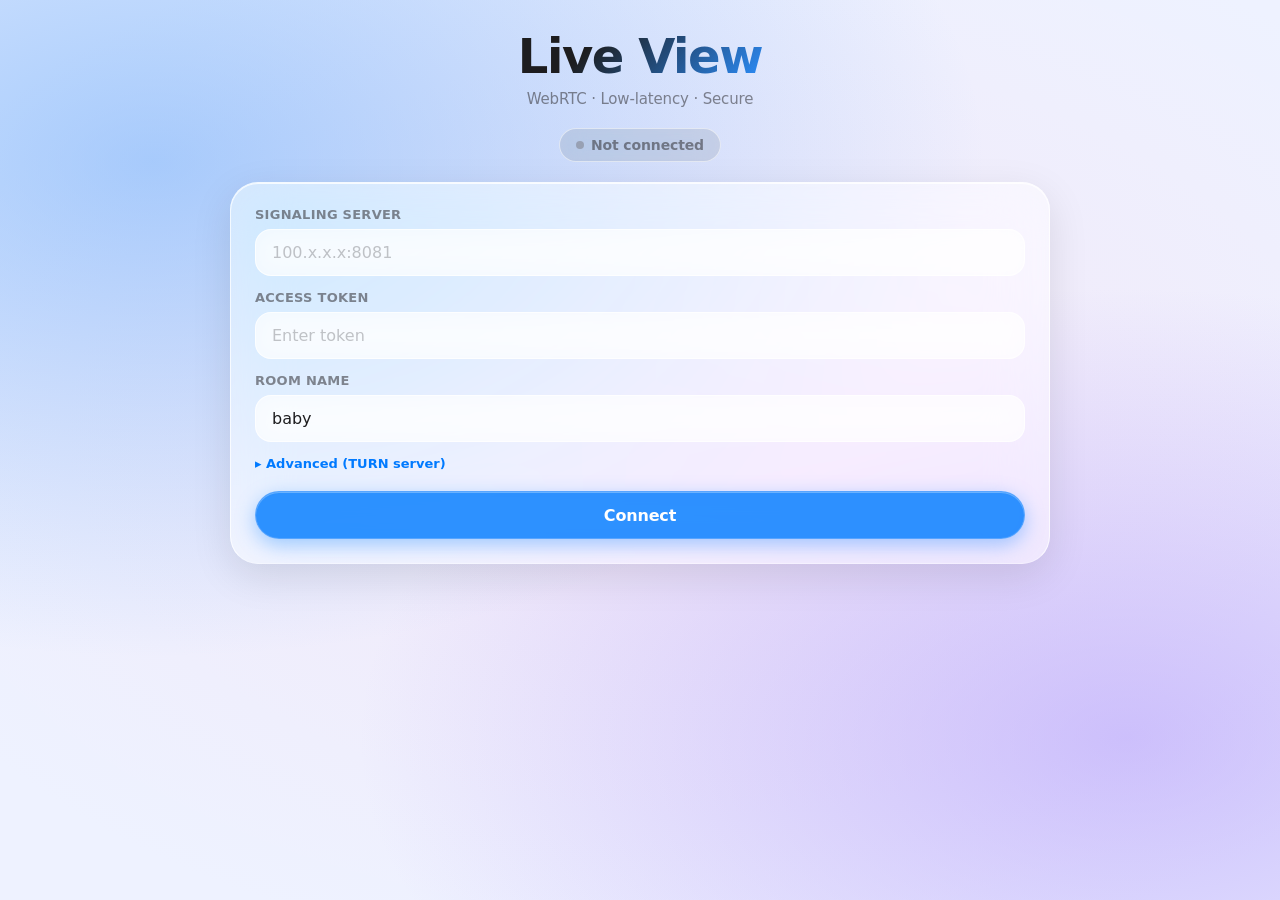
<file: WebApp/public/webrtc_viewer.html>
<!DOCTYPE html>
<html lang="en">
<head>
    <meta charset="UTF-8">
    <meta name="viewport" content="width=device-width, initial-scale=1.0, viewport-fit=cover">
    <title>IP Camera — Live</title>
    <link rel="stylesheet" href="style.css">
    <style>
        body {
            display: flex;
            flex-direction: column;
            align-items: center;
            min-height: 100dvh;
            padding: env(safe-area-inset-top, 16px) 0 env(safe-area-inset-bottom, 16px);
        }

        .viewer-shell {
            width: min(820px, 94vw);
            display: flex;
            flex-direction: column;
            align-items: center;
            gap: 20px;
            padding: 28px 0 40px;
        }

        .viewer-header { text-align: center; }

        .viewer-title {
            margin: 0;
            font-size: clamp(32px, 7vw, 48px);
            font-weight: 700;
            letter-spacing: -0.03em;
            background: linear-gradient(135deg, #1d1d1f 30%, rgba(0, 122, 255, 0.8));
            -webkit-background-clip: text;
            -webkit-text-fill-color: transparent;
            background-clip: text;
        }

        .viewer-subtitle {
            margin: 6px 0 0;
            font-size: 15px;
            color: var(--ios-text-2);
            letter-spacing: -0.01em;
        }

        .status-row {
            display: flex;
            justify-content: center;
            align-items: center;
            gap: 10px;
            flex-wrap: wrap;
        }

        /* #11 latency / quality badge */
        .stats-badge {
            display: none;
            align-items: center;
            gap: 5px;
            padding: 6px 12px;
            border-radius: var(--r-pill);
            font-size: 12px;
            font-weight: 600;
            background: rgba(120,120,128,0.14);
            backdrop-filter: blur(12px);
            -webkit-backdrop-filter: blur(12px);
            border: 1px solid rgba(255,255,255,0.50);
            color: var(--ios-text-2);
        }
        .stats-badge.visible { display: inline-flex; }
        .stats-badge .stat-dot {
            width: 7px; height: 7px;
            border-radius: 50%;
            background: var(--ios-green);
            flex-shrink: 0;
        }
        .stats-badge.quality-poor .stat-dot { background: var(--ios-red); }
        .stats-badge.quality-fair .stat-dot { background: #ff9500; }

        /* #3 server-offline banner */
        .server-banner {
            display: none;
            width: 100%;
            padding: 10px 18px;
            border-radius: var(--r-md);
            background: rgba(255,59,48,0.14);
            border: 1px solid rgba(255,59,48,0.35);
            color: #b42328;
            font-size: 14px;
            font-weight: 600;
            text-align: center;
        }
        .server-banner.visible { display: block; }

        .settings-card { width: 100%; padding: 24px; }
        .field-group { display: flex; flex-direction: column; gap: 14px; }
        .field-wrap  { display: flex; flex-direction: column; gap: 7px; }

        .field-label {
            font-size: 13px;
            font-weight: 600;
            color: var(--ios-text-2);
            letter-spacing: 0.02em;
            text-transform: uppercase;
        }

        /* Advanced section */
        .advanced-toggle {
            font-size: 13px;
            font-weight: 600;
            color: var(--ios-blue);
            cursor: pointer;
            user-select: none;
        }
        .advanced-section { display: none; }
        .advanced-section.open { display: flex; flex-direction: column; gap: 14px; margin-top: 8px; }

        .actions-row { display: flex; gap: 10px; margin-top: 20px; flex-wrap: wrap; }
        .actions-row .btn { flex: 1; min-width: 120px; }

        /* Video */
        .video-wrap {
            width: 100%;
            position: relative;
            background: #000;
            border-radius: var(--r-xl);
            overflow: hidden;
            box-shadow: 0 20px 60px rgba(0,0,0,0.30),
                        inset 0 1px 0 rgba(255,255,255,0.12);
            border: 1px solid rgba(255,255,255,0.15);
        }

        #remote-video {
            width: 100%;
            display: block;
            background: #000;
            min-height: min(52vw, 280px);
            border-radius: var(--r-xl);
        }

        .video-overlay {
            position: absolute;
            bottom: 0; left: 0; right: 0;
            padding: 20px 18px 18px;
            background: linear-gradient(to top, rgba(0,0,0,0.55) 0%, transparent 100%);
            display: flex;
            align-items: flex-end;
            justify-content: flex-end;
            gap: 10px;
            border-radius: 0 0 var(--r-xl) var(--r-xl);
        }

        .overlay-btn {
            background: rgba(20,20,20,0.55);
            backdrop-filter: blur(16px) saturate(160%);
            -webkit-backdrop-filter: blur(16px) saturate(160%);
            border: 1px solid rgba(255,255,255,0.22);
            border-radius: var(--r-pill);
            color: #fff;
            font-size: 14px;
            font-weight: 600;
            padding: 9px 18px;
            cursor: pointer;
            letter-spacing: -0.01em;
            transition: transform 0.14s ease, background 0.14s ease;
            -webkit-appearance: none;
        }
        .overlay-btn:active { transform: scale(0.95); }
        .overlay-btn:hover  { background: rgba(40,40,40,0.70); }

        .hint { font-size: 13px; color: var(--ios-text-3); text-align: center; }

        /* ── #5 Cry detection toast ────────────────────────────────────── */
        #cry-toast {
            position: fixed;
            bottom: max(28px, env(safe-area-inset-bottom, 28px));
            right:  max(20px, env(safe-area-inset-right,  20px));
            display: flex;
            align-items: center;
            gap: 10px;
            padding: 12px 16px;
            border-radius: var(--r-lg);
            background: rgba(255,59,48,0.88);
            backdrop-filter: blur(20px) saturate(180%);
            -webkit-backdrop-filter: blur(20px) saturate(180%);
            border: 1px solid rgba(255,120,110,0.6);
            box-shadow: 0 8px 30px rgba(255,59,48,0.35);
            color: #fff;
            font-size: 14px;
            font-weight: 600;
            z-index: 9999;
            opacity: 0;
            transform: translateY(16px) scale(0.95);
            transition: opacity 0.25s ease, transform 0.25s ease;
            pointer-events: none;
        }
        #cry-toast.visible {
            opacity: 1;
            transform: translateY(0) scale(1);
            pointer-events: auto;
        }
        #cry-toast-close {
            background: none;
            border: none;
            color: rgba(255,255,255,0.85);
            cursor: pointer;
            font-size: 18px;
            line-height: 1;
            padding: 0 2px;
        }

        @media (max-width: 680px) {
            .viewer-shell  { gap: 16px; padding: 18px 0 32px; }
            .settings-card { padding: 18px; }
            .actions-row   { flex-direction: column; }
        }
    </style>
</head>
<body>
    <main class="viewer-shell">

        <header class="viewer-header">
            <h1 class="viewer-title">Live View</h1>
            <p class="viewer-subtitle">WebRTC · Low-latency · Secure</p>
        </header>

        <!-- #3 server offline banner -->
        <div id="server-banner" class="server-banner">⚠ Server unreachable — check VPN / Mac Mini</div>

        <div class="status-row">
            <div id="status" class="status-chip">Not connected</div>
            <!-- #11 latency / quality badge -->
            <div id="stats-badge" class="stats-badge">
                <span class="stat-dot"></span>
                <span id="stats-text">--</span>
            </div>
        </div>

        <div id="settings-panel" class="app-card settings-card">
            <div class="field-group">
                <div class="field-wrap">
                    <label class="field-label" for="server-input">Signaling Server</label>
                    <input class="glass-input" type="text" id="server-input"
                           placeholder="100.x.x.x:8081" autocorrect="off"
                           autocapitalize="none" spellcheck="false">
                </div>
                <div class="field-wrap">
                    <label class="field-label" for="token-input">Access Token</label>
                    <input class="glass-input" type="password" id="token-input"
                           placeholder="Enter token">
                </div>
                <!-- #15 Room name -->
                <div class="field-wrap">
                    <label class="field-label" for="room-input">Room Name</label>
                    <input class="glass-input" type="text" id="room-input"
                           placeholder="baby" value="baby" autocorrect="off"
                           autocapitalize="none" spellcheck="false">
                </div>
                <!-- #9 Advanced TURN -->
                <div class="advanced-toggle" id="advanced-toggle">▸ Advanced (TURN server)</div>
                <div class="advanced-section" id="advanced-section">
                    <div class="field-wrap">
                        <label class="field-label" for="turn-url-input">TURN URL</label>
                        <input class="glass-input" type="text" id="turn-url-input"
                               placeholder="turn:my-turn.example.com:3478"
                               autocorrect="off" autocapitalize="none" spellcheck="false">
                    </div>
                    <div class="field-wrap">
                        <label class="field-label" for="turn-user-input">TURN Username</label>
                        <input class="glass-input" type="text" id="turn-user-input"
                               autocorrect="off" autocapitalize="none" spellcheck="false">
                    </div>
                    <div class="field-wrap">
                        <label class="field-label" for="turn-cred-input">TURN Credential</label>
                        <input class="glass-input" type="password" id="turn-cred-input">
                    </div>
                </div>
            </div>
            <div class="actions-row">
                <button id="connect-btn" class="btn btn-primary">Connect</button>
            </div>
        </div>

        <div class="video-wrap" id="video-section" style="display:none;">
            <video id="remote-video" autoplay playsinline controls></video>
            <div class="video-overlay">
                <button id="retry-audio-btn" class="overlay-btn" style="display:none;">Retry Audio</button>
                <button id="disconnect-btn" class="overlay-btn">Disconnect</button>
            </div>
        </div>

        <p class="hint" id="hint-text" style="display:none;">
            If audio does not start automatically, tap Retry Audio once.
        </p>

    </main>

    <!-- #5 Cry detection toast (bottom-right) -->
    <div id="cry-toast" role="alert" aria-live="assertive">
        🍼 Crying detected
        <button id="cry-toast-close" aria-label="Dismiss">✕</button>
    </div>

    <script>
    (() => {
        /* ── DOM refs ───────────────────────────────────────────────────── */
        const statusEl      = document.getElementById("status");
        const remoteVideo   = document.getElementById("remote-video");
        const connectBtn    = document.getElementById("connect-btn");
        const disconnectBtn = document.getElementById("disconnect-btn");
        const retryAudioBtn = document.getElementById("retry-audio-btn");
        const settingsPanel = document.getElementById("settings-panel");
        const videoSection  = document.getElementById("video-section");
        const hintText      = document.getElementById("hint-text");
        const serverInput   = document.getElementById("server-input");
        const tokenInput    = document.getElementById("token-input");
        const roomInput     = document.getElementById("room-input");
        const turnUrlInput  = document.getElementById("turn-url-input");
        const turnUserInput = document.getElementById("turn-user-input");
        const turnCredInput = document.getElementById("turn-cred-input");
        const serverBanner  = document.getElementById("server-banner");
        const statsBadge    = document.getElementById("stats-badge");
        const statsText     = document.getElementById("stats-text");
        const cryToast      = document.getElementById("cry-toast");
        const cryClose      = document.getElementById("cry-toast-close");

        /* ── Advanced section toggle ────────────────────────────────────── */
        document.getElementById("advanced-toggle").addEventListener("click", () => {
            const sec = document.getElementById("advanced-section");
            const tog = document.getElementById("advanced-toggle");
            sec.classList.toggle("open");
            tog.textContent = sec.classList.contains("open")
                ? "▾ Advanced (TURN server)"
                : "▸ Advanced (TURN server)";
        });

        /* ── State ──────────────────────────────────────────────────────── */
        let signalingWs              = null;
        let peerConnection           = null;
        let roomName                 = "baby";
        let ownClientId              = "";
        let cameraClientId           = "";
        let remoteDescriptionSet     = false;
        let pendingRemoteIceCandidates = [];
        let userInitiatedDisconnect  = false;
        let statsIntervalId          = null;
        let wakeLock                 = null;
        let healthIntervalId         = null;

        /* ── #3 Health polling ──────────────────────────────────────────── */
        function startHealthPolling(serverHost) {
            stopHealthPolling();
            const host = serverHost.split(':')[0];
            const healthUrl = `http://${host}:8080/health`;
            healthIntervalId = setInterval(async () => {
                if (signalingWs && signalingWs.readyState === WebSocket.OPEN) return;
                try {
                    const r = await fetch(healthUrl, { signal: AbortSignal.timeout(3000) });
                    serverBanner.classList.toggle("visible", !r.ok);
                } catch {
                    serverBanner.classList.add("visible");
                }
            }, 5000);
        }
        function stopHealthPolling() {
            if (healthIntervalId) { clearInterval(healthIntervalId); healthIntervalId = null; }
            serverBanner.classList.remove("visible");
        }

        /* ── Status helpers ─────────────────────────────────────────────── */
        function setStatus(msg, type = "normal") {
            statusEl.textContent = msg;
            statusEl.className = `status-chip${type === "normal" ? "" : ` ${type}`}`;
        }
        function setError(msg) { setStatus(msg, "error"); console.error(msg); retryAudioBtn.style.display = "none"; }
        function showVideo(show) {
            videoSection.style.display = show ? "" : "none";
            hintText.style.display     = show ? "" : "none";
        }

        /* ── #7 WakeLock ────────────────────────────────────────────────── */
        async function acquireWakeLock() {
            if (!('wakeLock' in navigator)) return;
            try {
                wakeLock = await navigator.wakeLock.request('screen');
                wakeLock.addEventListener('release', () => { wakeLock = null; });
            } catch (e) { console.warn('WakeLock:', e.message); }
        }
        function releaseWakeLock() { if (wakeLock) { wakeLock.release(); wakeLock = null; } }
        document.addEventListener('visibilitychange', async () => {
            if (document.visibilityState === 'visible' && peerConnection) await acquireWakeLock();
        });

        /* ── #5 Cry toast ───────────────────────────────────────────────── */
        let cryTimer = null;
        function showCryToast() {
            clearTimeout(cryTimer);
            cryToast.classList.add("visible");
            cryTimer = setTimeout(hideCryToast, 30_000);
        }
        function hideCryToast() { cryToast.classList.remove("visible"); clearTimeout(cryTimer); }
        cryClose.addEventListener("click", hideCryToast);

        /* ── #11 Stats polling ──────────────────────────────────────────── */
        function startStats() {
            stopStats();
            statsIntervalId = setInterval(async () => {
                if (!peerConnection) return;
                const stats = await peerConnection.getStats();
                let rttMs = null, lossRate = 0;
                stats.forEach(s => {
                    if (s.type === 'candidate-pair' && s.state === 'succeeded' && s.currentRoundTripTime != null)
                        rttMs = Math.round(s.currentRoundTripTime * 1000);
                    if (s.type === 'inbound-rtp' && s.kind === 'video') {
                        const lost = s.packetsLost || 0;
                        const recv = s.packetsReceived || 1;
                        lossRate = lost / (lost + recv);
                    }
                });
                const quality = lossRate > 0.10 ? 'poor' : lossRate > 0.04 ? 'fair' : 'good';
                statsText.textContent = `${rttMs != null ? rttMs + ' ms' : '--'} · ${quality}`;
                statsBadge.className  = `stats-badge visible quality-${quality}`;
            }, 4000);
        }
        function stopStats() {
            if (statsIntervalId) { clearInterval(statsIntervalId); statsIntervalId = null; }
            statsBadge.className = "stats-badge";
        }

        /* ── PeerConnection helpers ─────────────────────────────────────── */
        function closePeerConnection() {
            if (peerConnection) { peerConnection.close(); peerConnection = null; }
            remoteDescriptionSet = false;
            pendingRemoteIceCandidates = [];
            remoteVideo.srcObject = null;
            retryAudioBtn.style.display = "none";
            stopStats();
            releaseWakeLock();
        }

        function disconnect(userInitiated) {
            userInitiatedDisconnect = userInitiated;
            if (signalingWs) { signalingWs.close(); signalingWs = null; }
            closePeerConnection();
            ownClientId = ""; cameraClientId = "";
            if (!statusEl.classList.contains("error")) setStatus("Disconnected");
            settingsPanel.style.display = "";
            showVideo(false);
            connectBtn.disabled = false;
        }

        /* ── Connect ────────────────────────────────────────────────────── */
        connectBtn.addEventListener("click", async () => {
            const server = serverInput.value.trim();
            const token  = tokenInput.value.trim();
            if (!server || !token) { setError("Please enter server address and token"); return; }
            roomName = roomInput.value.trim() || "baby";
            localStorage.setItem("signaling_server", server);
            localStorage.setItem("signaling_token",  token);
            localStorage.setItem("room_name",         roomName);
            localStorage.setItem("turn_url",  turnUrlInput.value.trim());
            localStorage.setItem("turn_user", turnUserInput.value.trim());
            localStorage.setItem("turn_cred", turnCredInput.value);
            await connect(server, token);
        });
        disconnectBtn.addEventListener("click", () => disconnect(true));
        retryAudioBtn.addEventListener("click", () => ensurePlayback(true));

        async function connect(server, token) {
            disconnect(false);
            userInitiatedDisconnect = false;
            setStatus("Connecting to signaling...");
            connectBtn.disabled = true;
            startHealthPolling(server);

            try {
                // #16 auto-select wss:// when page served from https://
                const scheme = location.protocol === 'https:' ? 'wss' : 'ws';
                signalingWs = new WebSocket(`${scheme}://${server}`);

                signalingWs.onopen = () => {
                    setStatus("Signaling connected, joining room...");
                    serverBanner.classList.remove("visible");
                    signalingWs.send(JSON.stringify({ type: "join", room: roomName, role: "viewer", token }));
                };

                signalingWs.onmessage = async ({ data }) => {
                    const msg = JSON.parse(data);
                    switch (msg.type) {
                        case "joined":
                            ownClientId = msg.clientId || "";
                            // #9 store server-provided ICE servers
                            if (msg.iceServers) window._serverIceServers = msg.iceServers;
                            setStatus("Joined room, waiting for camera...");
                            settingsPanel.style.display = "none";
                            showVideo(true);
                            break;
                        case "peer_joined":
                            if (msg.role === "camera") {
                                cameraClientId = msg.clientId || "";
                                setStatus("Camera connected, negotiating stream...");
                                ensurePeerConnection();
                            }
                            break;
                        case "peer_left":
                            if (msg.role === "camera") {
                                setStatus("Camera disconnected, waiting for reconnect...");
                                closePeerConnection(); cameraClientId = "";
                            }
                            break;
                        case "offer":         await handleOffer(msg.sdp, msg.from || "");          break;
                        case "ice":           await handleIceCandidate(msg.candidate, msg.from || ""); break;
                        case "cry_detected":  showCryToast(); break;   // #5
                        case "error":         setError(`Server error: ${msg.message}`); disconnect(false); break;
                    }
                };

                signalingWs.onerror   = () => { setError("Signaling connection error"); disconnect(false); };
                signalingWs.onclose   = () => {
                    if (!userInitiatedDisconnect && !statusEl.classList.contains("error"))
                        setStatus("Signaling disconnected");
                    connectBtn.disabled = false;
                };
            } catch (err) {
                setError(`Failed to connect: ${err.message}`);
                connectBtn.disabled = false;
            }
        }

        /* ── RTCPeerConnection ──────────────────────────────────────────── */
        function buildIceServers() {
            // #9 merge server-provided TURN + user-configured TURN + Google STUN
            const servers = [...(window._serverIceServers || [])];
            const tUrl  = localStorage.getItem("turn_url")  || "";
            if (tUrl) {
                const e = { urls: tUrl };
                const u = localStorage.getItem("turn_user") || "";
                const c = localStorage.getItem("turn_cred") || "";
                if (u) e.username   = u;
                if (c) e.credential = c;
                servers.push(e);
            }
            servers.push({ urls: "stun:stun.l.google.com:19302" });
            return servers;
        }

        function ensurePeerConnection() {
            if (peerConnection) return;
            remoteDescriptionSet = false;
            pendingRemoteIceCandidates = [];
            peerConnection = new RTCPeerConnection({ iceServers: buildIceServers() });

            peerConnection.onicecandidate = ({ candidate }) => {
                if (!candidate || !cameraClientId) return;
                if (signalingWs?.readyState === WebSocket.OPEN) {
                    signalingWs.send(JSON.stringify({
                        type: "ice", room: roomName, to: cameraClientId,
                        candidate: {
                            sdpMid: candidate.sdpMid,
                            sdpMLineIndex: candidate.sdpMLineIndex,
                            candidate: candidate.candidate,
                        }
                    }));
                }
            };

            peerConnection.ontrack = ({ streams }) => {
                if (streams?.[0]) {
                    remoteVideo.srcObject = streams[0];
                    setStatus("Streaming", "connected");
                    ensurePlayback(false);
                    acquireWakeLock();   // #7
                    startStats();        // #11
                }
            };

            peerConnection.oniceconnectionstatechange = () => {
                if (!peerConnection) return;
                const s = peerConnection.iceConnectionState;
                if (s === "failed" || s === "disconnected") setError("Connection lost");
            };

            peerConnection.onconnectionstatechange = () => {
                if (peerConnection?.connectionState === "connected") setStatus("Streaming", "connected");
            };
        }

        async function handleOffer(sdp, fromClientId) {
            if (fromClientId) cameraClientId = fromClientId;
            if (!peerConnection) ensurePeerConnection();
            try {
                await peerConnection.setRemoteDescription({ type: "offer", sdp });
                remoteDescriptionSet = true;
                await flushPendingRemoteIceCandidates();
                const answer = await peerConnection.createAnswer();
                await peerConnection.setLocalDescription(answer);
                signalingWs.send(JSON.stringify({ type: "answer", room: roomName, to: cameraClientId, sdp: answer.sdp }));
                setStatus("Connected, waiting for media...");
            } catch (e) { setError(`Offer failed: ${e.message}`); }
        }

        async function handleIceCandidate(candidate, fromClientId) {
            if (fromClientId) cameraClientId = fromClientId;
            if (!peerConnection || !remoteDescriptionSet) { pendingRemoteIceCandidates.push(candidate); return; }
            try {
                await peerConnection.addIceCandidate(new RTCIceCandidate({
                    sdpMid: candidate.sdpMid,
                    sdpMLineIndex: candidate.sdpMLineIndex,
                    candidate: candidate.candidate,
                }));
            } catch (e) { console.error("ICE candidate error:", e); }
        }

        async function flushPendingRemoteIceCandidates() {
            if (!peerConnection || !remoteDescriptionSet || !pendingRemoteIceCandidates.length) return;
            const queue = pendingRemoteIceCandidates.splice(0);
            for (const c of queue) {
                try { await peerConnection.addIceCandidate(new RTCIceCandidate(c)); }
                catch (e) { console.error("Queued ICE error:", e); }
            }
        }

        function ensurePlayback(userTriggered) {
            if (!remoteVideo.srcObject) return;
            remoteVideo.muted = false;
            const p = remoteVideo.play();
            if (p?.then) {
                p.then(() => {
                    retryAudioBtn.style.display = "none";
                    if (userTriggered && !statusEl.classList.contains("error")) setStatus("Streaming", "connected");
                }).catch(() => {
                    retryAudioBtn.style.display = "inline-flex";
                    if (!statusEl.classList.contains("error")) setStatus("Tap Retry Audio to start sound");
                });
            }
        }

        /* ── Load saved values ──────────────────────────────────────────── */
        window.addEventListener("load", () => {
            const saved = k => localStorage.getItem(k) || "";
            if (saved("signaling_server")) serverInput.value  = saved("signaling_server");
            if (saved("signaling_token"))  tokenInput.value   = saved("signaling_token");
            if (saved("room_name"))        roomInput.value    = saved("room_name");
            if (saved("turn_url"))         turnUrlInput.value  = saved("turn_url");
            if (saved("turn_user"))        turnUserInput.value = saved("turn_user");
            if (saved("turn_cred"))        turnCredInput.value = saved("turn_cred");
        });
    })();
    </script>
</body>
</html>
</file>
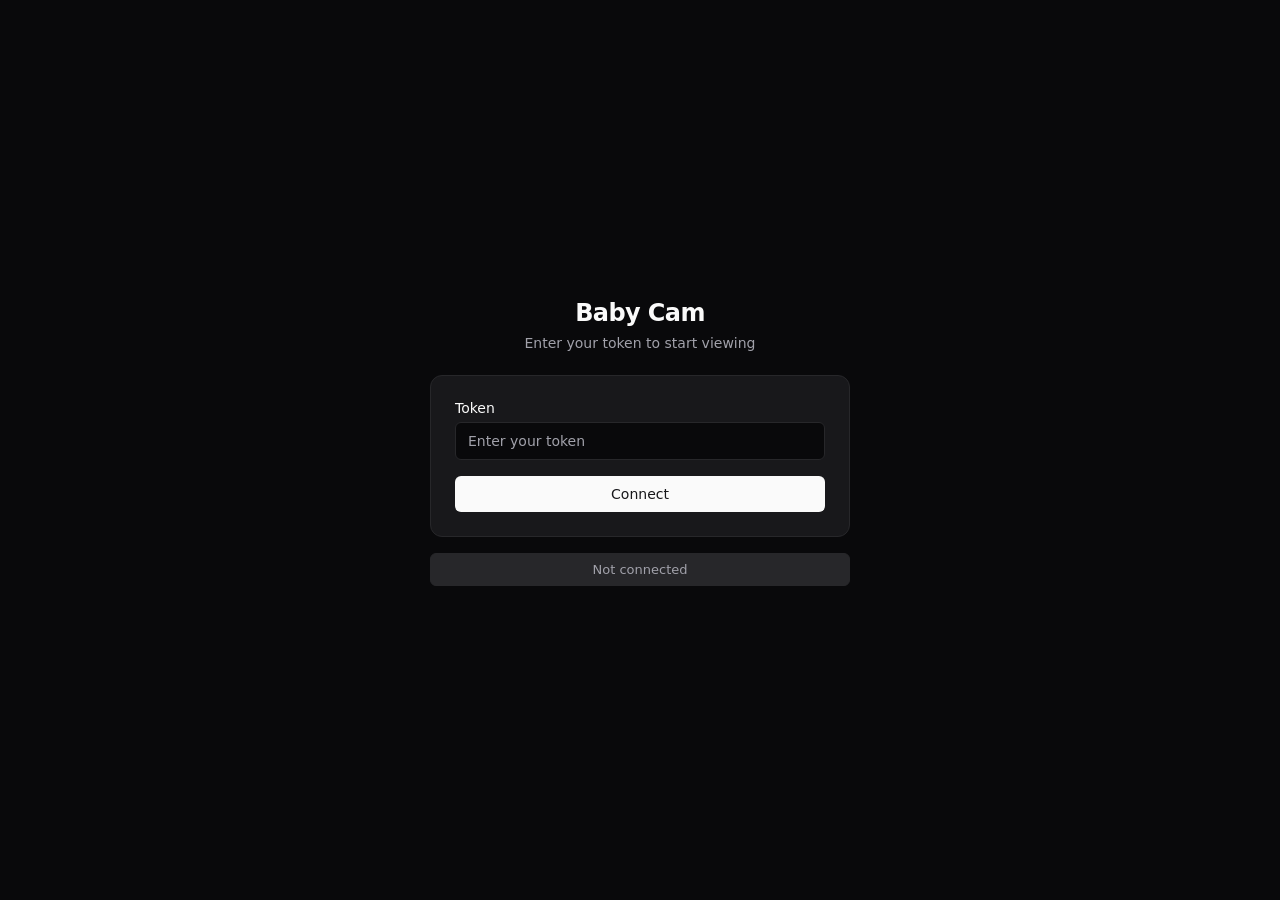
<file: Andorid/app/src/main/assets/webrtc_viewer.html>
<!DOCTYPE html>
<html lang="en">
<head>
    <meta charset="UTF-8">
    <meta name="viewport" content="width=device-width, initial-scale=1.0, maximum-scale=1.0, user-scalable=no, viewport-fit=cover">
    <title>Baby Cam</title>
    <style>
        :root {
            --background: #09090B;
            --foreground: #FAFAFA;
            --card: #18181B;
            --card-foreground: #FAFAFA;
            --primary: #FAFAFA;
            --primary-foreground: #18181B;
            --secondary: #27272A;
            --secondary-foreground: #FAFAFA;
            --muted: #27272A;
            --muted-foreground: #A1A1AA;
            --border: #27272A;
            --input: #27272A;
            --ring: #52525B;
            --radius: 6px;
        }

        * { margin: 0; padding: 0; box-sizing: border-box;
            font-family: system-ui, -apple-system, "Segoe UI", sans-serif; }

        html, body { height: 100%; }

        body {
            background: var(--background);
            color: var(--foreground);
            display: flex;
            flex-direction: column;
            align-items: center;
            justify-content: center;
            min-height: 100%;
            min-height: 100dvh;
            padding: 16px;
            padding: max(16px, env(safe-area-inset-top)) max(16px, env(safe-area-inset-right)) max(16px, env(safe-area-inset-bottom)) max(16px, env(safe-area-inset-left));
        }

        .container { max-width: 420px; width: 100%; }

        h1 { font-size: 24px; font-weight: 600; letter-spacing: -0.025em;
             margin-bottom: 8px; text-align: center; }

        .subtitle { text-align: center; font-size: 14px;
                     color: var(--muted-foreground); margin-bottom: 24px; }

        #status {
            text-align: center; padding: 8px 16px;
            background: var(--muted); border: 1px solid var(--border);
            border-radius: var(--radius); margin-bottom: 16px;
            font-size: 13px; color: var(--muted-foreground);
        }
        #status.connected { background: #052e16; border-color: #166534; color: #4ade80; }
        #status.error { background: #450a0a; border-color: #991b1b; color: #f87171; }

        .card {
            background: var(--card); border: 1px solid var(--border);
            border-radius: calc(var(--radius) * 2); padding: 24px; margin-bottom: 16px;
        }
        .card label { display: block; margin-bottom: 6px; font-size: 14px; font-weight: 500; }
        .card input {
            width: 100%; padding: 10px 12px; border: 1px solid var(--input);
            border-radius: var(--radius); font-size: 14px; margin-bottom: 16px;
            background: var(--background); color: var(--foreground); outline: none;
            transition: border-color 0.15s;
        }
        .card input:focus { border-color: var(--ring); box-shadow: 0 0 0 2px rgba(82,82,91,0.3); }
        .card input::placeholder { color: var(--muted-foreground); }

        .btn {
            display: inline-flex; align-items: center; justify-content: center;
            padding: 10px 16px; font-size: 14px; font-weight: 500; border: none;
            border-radius: var(--radius); cursor: pointer; transition: opacity 0.15s; width: 100%;
        }
        .btn:hover { opacity: 0.9; }
        .btn:active { opacity: 0.8; }
        .btn-primary { background: var(--primary); color: var(--primary-foreground); }
        .btn:disabled { opacity: 0.5; cursor: not-allowed; }

        /* --- Video --- */
        #video-wrapper { position: relative; display: none; background: #000; }
        #remote-video { width: 100%; background: #000; display: block; }

        #video-overlay {
            position: absolute; bottom: 0; left: 0; right: 0;
            display: flex; justify-content: center; gap: 8px;
            padding: 16px; padding-bottom: max(16px, env(safe-area-inset-bottom));
            background: linear-gradient(transparent, rgba(0,0,0,0.7));
            opacity: 1; transition: opacity 0.3s;
        }
        #video-overlay.auto-hide { opacity: 0; }
        #video-wrapper:hover #video-overlay.auto-hide,
        #video-overlay.auto-hide:focus-within { opacity: 1; }

        #video-overlay .btn {
            width: auto; padding: 8px 16px; font-size: 13px;
            background: rgba(255,255,255,0.1); backdrop-filter: blur(12px);
            -webkit-backdrop-filter: blur(12px);
            border: 1px solid rgba(255,255,255,0.15); color: #fff;
        }
        #video-overlay .btn:hover { background: rgba(255,255,255,0.2); }

        /* --- Streaming mode --- */
        body.streaming {
            padding: 0; background: #000; overflow: hidden;
            justify-content: stretch; align-items: stretch;
        }
        body.streaming .container {
            max-width: 100%; width: 100%;
            height: 100vh; height: 100dvh;
            display: flex; flex-direction: column;
        }
        body.streaming h1,
        body.streaming .subtitle,
        body.streaming #settings-panel,
        body.streaming #status { display: none; }

        body.streaming #video-wrapper {
            display: flex; flex: 1;
            align-items: center; justify-content: center;
            width: 100%; height: 100vh; height: 100dvh;
            border-radius: 0;
        }
        body.streaming #remote-video {
            width: 100%; height: 100%;
            max-width: 100vw;
            max-height: 100vh; max-height: 100dvh;
            object-fit: contain;
        }

        .hidden { display: none !important; }
    </style>
</head>
<body>
    <div class="container">
        <h1>Baby Cam</h1>
        <p class="subtitle">Enter your token to start viewing</p>

        <div id="settings-panel" class="card">
            <label for="token-input">Token</label>
            <input type="password" id="token-input" placeholder="Enter your token">
            <button class="btn btn-primary" id="connect-btn">Connect</button>
        </div>

        <div id="status">Not connected</div>

        <div id="video-wrapper">
            <video id="remote-video" autoplay playsinline></video>
            <div id="video-overlay">
                <button class="btn" id="fullscreen-btn">Fullscreen</button>
                <button class="btn" id="disconnect-btn">Disconnect</button>
            </div>
        </div>
    </div>

    <script>
        const statusEl = document.getElementById('status');
        const remoteVideo = document.getElementById('remote-video');
        const connectBtn = document.getElementById('connect-btn');
        const disconnectBtn = document.getElementById('disconnect-btn');
        const fullscreenBtn = document.getElementById('fullscreen-btn');
        const settingsPanel = document.getElementById('settings-panel');
        const tokenInput = document.getElementById('token-input');
        const videoWrapper = document.getElementById('video-wrapper');
        const videoOverlay = document.getElementById('video-overlay');

        const signalingServer = window.location.hostname + ':8081';

        let signalingWs = null;
        let peerConnection = null;
        let myClientId = null;
        const roomName = 'baby';
        let remoteDescriptionSet = false;
        let pendingRemoteIceCandidates = [];
        let overlayTimeout = null;
        let currentToken = null;
        let stallCheckInterval = null;
        let lastVideoTime = 0;
        let stallCount = 0;
        let wsKeepAlive = null;

        function setStatus(message, type = 'normal') {
            statusEl.textContent = message;
            statusEl.className = type;
        }
        function setError(message) { setStatus(message, 'error'); console.error(message); }

        // --- Video stall detection: if currentTime stops advancing, video is frozen ---
        function startStallDetection() {
            stopStallDetection();
            stallCount = 0;
            lastVideoTime = remoteVideo.currentTime;
            stallCheckInterval = setInterval(() => {
                if (!remoteVideo.srcObject || remoteVideo.paused) return;
                const t = remoteVideo.currentTime;
                if (t === lastVideoTime) {
                    stallCount++;
                    console.warn(`Video stall detected (${stallCount})`);
                    if (stallCount >= 3) {
                        // 3 consecutive stalls (~6 seconds) — force play or reconnect
                        remoteVideo.play().catch(() => {});
                        if (stallCount >= 5) {
                            console.error('Persistent stall, triggering reconnect');
                            stallCount = 0;
                            softReconnect();
                        }
                    }
                } else {
                    stallCount = 0;
                }
                lastVideoTime = t;
            }, 2000);
        }

        function stopStallDetection() {
            if (stallCheckInterval) { clearInterval(stallCheckInterval); stallCheckInterval = null; }
        }

        // Soft reconnect: close PC only, keep signaling WS alive, wait for new offer
        function softReconnect() {
            if (peerConnection) {
                peerConnection.close();
                peerConnection = null;
            }
            remoteDescriptionSet = false;
            pendingRemoteIceCandidates = [];
            setStatus('Reconnecting...', 'normal');
            // Camera will detect ICE failure and send a new offer via ICE restart
        }

        function enterStreamingMode() {
            document.body.classList.add('streaming');
            startOverlayAutoHide();
        }
        function exitStreamingMode() {
            document.body.classList.remove('streaming');
            videoOverlay.classList.remove('auto-hide');
            if (overlayTimeout) clearTimeout(overlayTimeout);
        }
        function startOverlayAutoHide() {
            if (overlayTimeout) clearTimeout(overlayTimeout);
            videoOverlay.classList.remove('auto-hide');
            overlayTimeout = setTimeout(() => videoOverlay.classList.add('auto-hide'), 3000);
        }

        videoWrapper.addEventListener('click', (e) => {
            if (e.target === remoteVideo || e.target === videoWrapper) startOverlayAutoHide();
        });
        videoWrapper.addEventListener('touchstart', (e) => {
            if (e.target === remoteVideo || e.target === videoWrapper) startOverlayAutoHide();
        }, { passive: true });
        videoWrapper.addEventListener('mousemove', () => {
            if (document.body.classList.contains('streaming')) startOverlayAutoHide();
        });

        fullscreenBtn.addEventListener('click', () => {
            const el = videoWrapper;
            if (el.requestFullscreen) el.requestFullscreen();
            else if (el.webkitRequestFullscreen) el.webkitRequestFullscreen();
            else if (remoteVideo.webkitEnterFullscreen) remoteVideo.webkitEnterFullscreen();
        });

        // iOS Safari: resume playback when exiting fullscreen (iOS pauses video on exit)
        document.addEventListener('fullscreenchange', () => {
            if (!document.fullscreenElement && remoteVideo.srcObject) {
                remoteVideo.play().catch(() => {});
            }
        });
        document.addEventListener('webkitfullscreenchange', () => {
            if (!document.webkitFullscreenElement && remoteVideo.srcObject) {
                remoteVideo.play().catch(() => {});
            }
        });
        remoteVideo.addEventListener('webkitendfullscreen', () => {
            // iOS video element inline fullscreen exit
            if (remoteVideo.srcObject) remoteVideo.play().catch(() => {});
        });

        tokenInput.addEventListener('focus', () => {
            if (statusEl.className === 'error') setStatus('Not connected');
        });

        connectBtn.addEventListener('click', async () => {
            const token = tokenInput.value.trim();
            if (!token) { setError('Please enter your token'); return; }
            localStorage.setItem('signaling_token', token);
            currentToken = token;
            await connect(signalingServer, token);
        });

        disconnectBtn.addEventListener('click', () => disconnect());

        async function connect(server, token) {
            setStatus('Connecting...');
            connectBtn.disabled = true;

            try {
                signalingWs = new WebSocket(`ws://${server}`);

                signalingWs.onopen = () => {
                    setStatus('Joining room...');
                    signalingWs.send(JSON.stringify({
                        type: 'join', room: roomName, role: 'viewer', token
                    }));
                    // Keepalive: prevent WebSocket idle timeout
                    if (wsKeepAlive) clearInterval(wsKeepAlive);
                    wsKeepAlive = setInterval(() => {
                        if (signalingWs?.readyState === WebSocket.OPEN) {
                            signalingWs.send('{"type":"ping"}');
                        }
                    }, 15000);
                };

                signalingWs.onmessage = async (event) => {
                    const msg = JSON.parse(event.data);

                    switch (msg.type) {
                        case 'joined':
                            myClientId = msg.clientId;
                            setStatus('Waiting for camera...');
                            settingsPanel.classList.add('hidden');
                            break;
                        case 'peer_joined':
                            if (msg.role === 'camera') {
                                setStatus('Camera found...');
                                createPeerConnection();
                            }
                            break;
                        case 'offer':
                            await handleOffer(msg.sdp);
                            break;
                        case 'ice':
                            await handleIceCandidate(msg.candidate);
                            break;
                        case 'peer_left':
                            if (msg.role === 'camera') {
                                setStatus('Camera disconnected. Waiting for reconnect...');
                                // Don't exit streaming mode — camera may reconnect after rotation
                                if (peerConnection) {
                                    peerConnection.close();
                                    peerConnection = null;
                                }
                                remoteDescriptionSet = false;
                                pendingRemoteIceCandidates = [];
                            }
                            break;
                        case 'error':
                            if (msg.message === 'Unauthorized') {
                                // Token wrong — go back to login, no auto-reconnect
                                setError('Invalid token. Please check and try again.');
                                disconnect();
                            } else {
                                // Other server errors — just log, don't disconnect
                                console.warn('Server error:', msg.message);
                            }
                            break;
                    }
                };

                signalingWs.onerror = () => { console.warn('WebSocket error'); };
                signalingWs.onclose = () => {
                    signalingWs = null;
                    if (wsKeepAlive) { clearInterval(wsKeepAlive); wsKeepAlive = null; }
                    // Always auto-reconnect unless user explicitly disconnected
                    if (currentToken) {
                        setStatus('Reconnecting...');
                        setTimeout(() => {
                            if (!signalingWs && currentToken) {
                                connect(signalingServer, currentToken);
                            }
                        }, 2000);
                    }
                };
            } catch (error) {
                setError(error.message);
                connectBtn.disabled = false;
            }
        }

        function createPeerConnection() {
            // Close existing PC if any (e.g., camera reconnected after rotation)
            if (peerConnection) {
                try { peerConnection.close(); } catch(_) {}
            }
            remoteDescriptionSet = false;
            pendingRemoteIceCandidates = [];

            peerConnection = new RTCPeerConnection({
                iceServers: [{ urls: 'stun:stun.l.google.com:19302' }]
            });

            peerConnection.onicecandidate = (event) => {
                if (event.candidate && signalingWs?.readyState === WebSocket.OPEN) {
                    signalingWs.send(JSON.stringify({
                        type: 'ice', room: roomName,
                        candidate: {
                            sdpMid: event.candidate.sdpMid,
                            sdpMLineIndex: event.candidate.sdpMLineIndex,
                            candidate: event.candidate.candidate
                        }
                    }));
                }
            };

            peerConnection.ontrack = (event) => {
                if (event.streams?.[0]) {
                    remoteVideo.srcObject = event.streams[0];
                    remoteVideo.play().catch(() => {});
                    setStatus('Live', 'connected');
                    enterStreamingMode();
                    startStallDetection();
                }
            };

            peerConnection.oniceconnectionstatechange = () => {
                const state = peerConnection?.iceConnectionState;
                if (state === 'failed') {
                    // ICE failed — close PC, camera will detect and send new offer
                    console.warn('ICE failed, waiting for new offer...');
                    setStatus('Reconnecting...');
                    if (peerConnection) { peerConnection.close(); peerConnection = null; }
                    remoteDescriptionSet = false;
                    pendingRemoteIceCandidates = [];
                } else if (state === 'disconnected') {
                    setStatus('Reconnecting...');
                }
            };
        }

        async function handleOffer(sdp) {
            if (!peerConnection) createPeerConnection();
            try {
                await peerConnection.setRemoteDescription({ type: 'offer', sdp });
                remoteDescriptionSet = true;
                await flushPendingRemoteIceCandidates();
                const answer = await peerConnection.createAnswer();
                await peerConnection.setLocalDescription(answer);
                signalingWs.send(JSON.stringify({
                    type: 'answer', room: roomName, sdp: answer.sdp
                }));
            } catch (error) {
                setError(error.message);
            }
        }

        async function handleIceCandidate(candidate) {
            if (!peerConnection || !remoteDescriptionSet) {
                pendingRemoteIceCandidates.push(candidate);
                return;
            }
            try {
                await peerConnection.addIceCandidate(new RTCIceCandidate(candidate));
            } catch (e) { console.error('ICE error:', e); }
        }

        async function flushPendingRemoteIceCandidates() {
            const queue = pendingRemoteIceCandidates.splice(0);
            for (const c of queue) {
                try { await peerConnection.addIceCandidate(new RTCIceCandidate(c)); }
                catch (e) { console.error('ICE error:', e); }
            }
        }

        function disconnect() {
            currentToken = null;  // stop auto-reconnect
            stopStallDetection();
            if (wsKeepAlive) { clearInterval(wsKeepAlive); wsKeepAlive = null; }
            signalingWs?.close(); signalingWs = null;
            peerConnection?.close(); peerConnection = null;
            myClientId = null;
            remoteDescriptionSet = false;
            pendingRemoteIceCandidates = [];
            remoteVideo.srcObject = null;
            exitStreamingMode();
            // Keep error message visible if there was one
            if (statusEl.className !== 'error') {
                setStatus('Disconnected');
            }
            settingsPanel.classList.remove('hidden');
            connectBtn.disabled = false;
        }

        window.addEventListener('load', () => {
            const t = localStorage.getItem('signaling_token');
            if (t) tokenInput.value = t;
        });
    </script>
</body>
</html>
</file>
<file: WebApp/public/style.css>
/* =========================================================
   iOS / iPadOS 26 — Liquid Glass Design System
   ========================================================= */

:root {
    /* System colours */
    --ios-blue:        #007aff;
    --ios-blue-dark:   #0051d5;
    --ios-green:       #30d158;
    --ios-red:         #ff3b30;
    --ios-text:        #1d1d1f;
    --ios-text-2:      rgba(60, 60, 67, 0.60);
    --ios-text-3:      rgba(60, 60, 67, 0.30);
    --ios-separator:   rgba(60, 60, 67, 0.12);

    /* Glass tokens */
    --glass-white-bg:       rgba(255, 255, 255, 0.52);
    --glass-white-border:   rgba(255, 255, 255, 0.72);
    --glass-white-hi:       rgba(255, 255, 255, 0.80);   /* top highlight */
    --glass-blur:           blur(28px) saturate(200%);
    --glass-shadow:         0 12px 40px rgba(0, 0, 0, 0.10),
                            inset 0 1px 0 var(--glass-white-hi);

    /* Blue glass */
    --glass-blue-bg:        rgba(0, 122, 255, 0.82);
    --glass-blue-border:    rgba(120, 180, 255, 0.55);
    --glass-blue-hi:        rgba(180, 220, 255, 0.45);
    --glass-blue-shadow:    0 6px 20px rgba(0, 122, 255, 0.35),
                            inset 0 1px 0 var(--glass-blue-hi);

    /* Radii */
    --r-xl:   28px;
    --r-lg:   20px;
    --r-md:   16px;
    --r-sm:   12px;
    --r-pill: 999px;
}

/* ── Reset ── */
*, *::before, *::after {
    box-sizing: border-box;
    font-family: system-ui, -apple-system, "SF Pro Display",
                 "Helvetica Neue", Arial, sans-serif;
    -webkit-tap-highlight-color: transparent;
}

/* ── Background mesh gradient ── */
body {
    margin: 0;
    min-height: 100dvh;
    color: var(--ios-text);
    background:
        radial-gradient(ellipse 65% 55% at 12% 18%,
                        rgba(96,  165, 250, 0.50) 0%, transparent 100%),
        radial-gradient(ellipse 60% 50% at 88% 82%,
                        rgba(167, 139, 250, 0.48) 0%, transparent 100%),
        radial-gradient(ellipse 70% 60% at 55% 48%,
                        rgba(251, 207, 232, 0.30) 0%, transparent 100%),
        #eef2ff;
}

a { color: inherit; text-decoration: none; }

/* ── Shell ── */
.app-shell {
    width: min(960px, 92vw);
    margin: 0 auto;
    padding: 28px 0 56px;
}

/* ── Glass card ── */
.app-card {
    background: var(--glass-white-bg);
    backdrop-filter: var(--glass-blur);
    -webkit-backdrop-filter: var(--glass-blur);
    border: 1px solid var(--glass-white-border);
    border-bottom-color: rgba(255, 255, 255, 0.35);
    border-radius: var(--r-xl);
    box-shadow: var(--glass-shadow);
}

/* ── Page header ── */
.page-header {
    text-align: center;
    margin-bottom: 24px;
}

.page-title {
    margin: 0;
    font-size: clamp(34px, 6vw, 52px);
    font-weight: 700;
    letter-spacing: -0.025em;
    color: var(--ios-text);
}

.page-subtitle {
    margin: 8px 0 0;
    font-size: 16px;
    color: var(--ios-text-2);
    letter-spacing: -0.01em;
}

/* ── Status chip — glass pill ── */
.status-chip {
    display: inline-flex;
    align-items: center;
    gap: 7px;
    padding: 8px 16px;
    border-radius: var(--r-pill);
    font-size: 14px;
    font-weight: 600;
    letter-spacing: -0.01em;
    background: rgba(120, 120, 128, 0.18);
    backdrop-filter: blur(12px) saturate(160%);
    -webkit-backdrop-filter: blur(12px) saturate(160%);
    border: 1px solid rgba(255, 255, 255, 0.55);
    color: var(--ios-text-2);
    transition: background 0.25s ease, color 0.25s ease;
}

.status-chip::before {
    content: "";
    width: 8px;
    height: 8px;
    border-radius: 50%;
    background: rgba(120, 120, 128, 0.5);
    flex-shrink: 0;
    transition: background 0.25s ease;
}

.status-chip.connected {
    background: rgba(48, 209, 88, 0.20);
    border-color: rgba(48, 209, 88, 0.45);
    color: #0a6b30;
}

.status-chip.connected::before {
    background: var(--ios-green);
    box-shadow: 0 0 6px rgba(48, 209, 88, 0.7);
}

.status-chip.error {
    background: rgba(255, 59, 48, 0.16);
    border-color: rgba(255, 59, 48, 0.40);
    color: #b42328;
}

.status-chip.error::before {
    background: var(--ios-red);
}

/* ── Glass input ── */
.glass-input {
    width: 100%;
    background: rgba(255, 255, 255, 0.60);
    backdrop-filter: blur(12px);
    -webkit-backdrop-filter: blur(12px);
    border: 1px solid rgba(255, 255, 255, 0.72);
    border-radius: var(--r-md);
    padding: 13px 16px;
    font-size: 16px;
    color: var(--ios-text);
    outline: none;
    transition: border-color 0.18s ease, box-shadow 0.18s ease;
    -webkit-appearance: none;
}

.glass-input::placeholder { color: var(--ios-text-3); }

.glass-input:focus {
    border-color: var(--ios-blue);
    box-shadow: 0 0 0 3.5px rgba(0, 122, 255, 0.20);
}

/* ── Glass buttons ── */
.btn {
    display: inline-flex;
    align-items: center;
    justify-content: center;
    gap: 6px;
    border: none;
    border-radius: var(--r-pill);
    min-height: 48px;
    padding: 0 22px;
    font-size: 16px;
    font-weight: 600;
    letter-spacing: -0.01em;
    cursor: pointer;
    text-decoration: none;
    transition: transform 0.14s ease, box-shadow 0.14s ease, opacity 0.14s ease;
    -webkit-appearance: none;
    white-space: nowrap;
}

.btn:active { transform: scale(0.96); }

.btn-primary {
    background: var(--glass-blue-bg);
    backdrop-filter: blur(16px);
    -webkit-backdrop-filter: blur(16px);
    border: 1px solid var(--glass-blue-border);
    color: #ffffff;
    box-shadow: var(--glass-blue-shadow);
}

.btn-primary:hover  { background: rgba(0, 122, 255, 0.92); }
.btn-primary:disabled {
    background: rgba(120, 120, 128, 0.25);
    border-color: rgba(255, 255, 255, 0.4);
    box-shadow: none;
    color: rgba(60, 60, 67, 0.4);
    cursor: not-allowed;
    transform: none;
}

.btn-secondary {
    background: var(--glass-white-bg);
    backdrop-filter: blur(16px);
    -webkit-backdrop-filter: blur(16px);
    border: 1px solid var(--glass-white-border);
    color: var(--ios-text);
    box-shadow: var(--glass-shadow);
}

.btn-secondary:hover { background: rgba(255, 255, 255, 0.68); }

/* ── Responsive ── */
@media (max-width: 680px) {
    .app-shell {
        width: min(560px, 94vw);
        padding-top: 20px;
    }
    .btn { min-height: 44px; font-size: 15px; }
}
</file>
